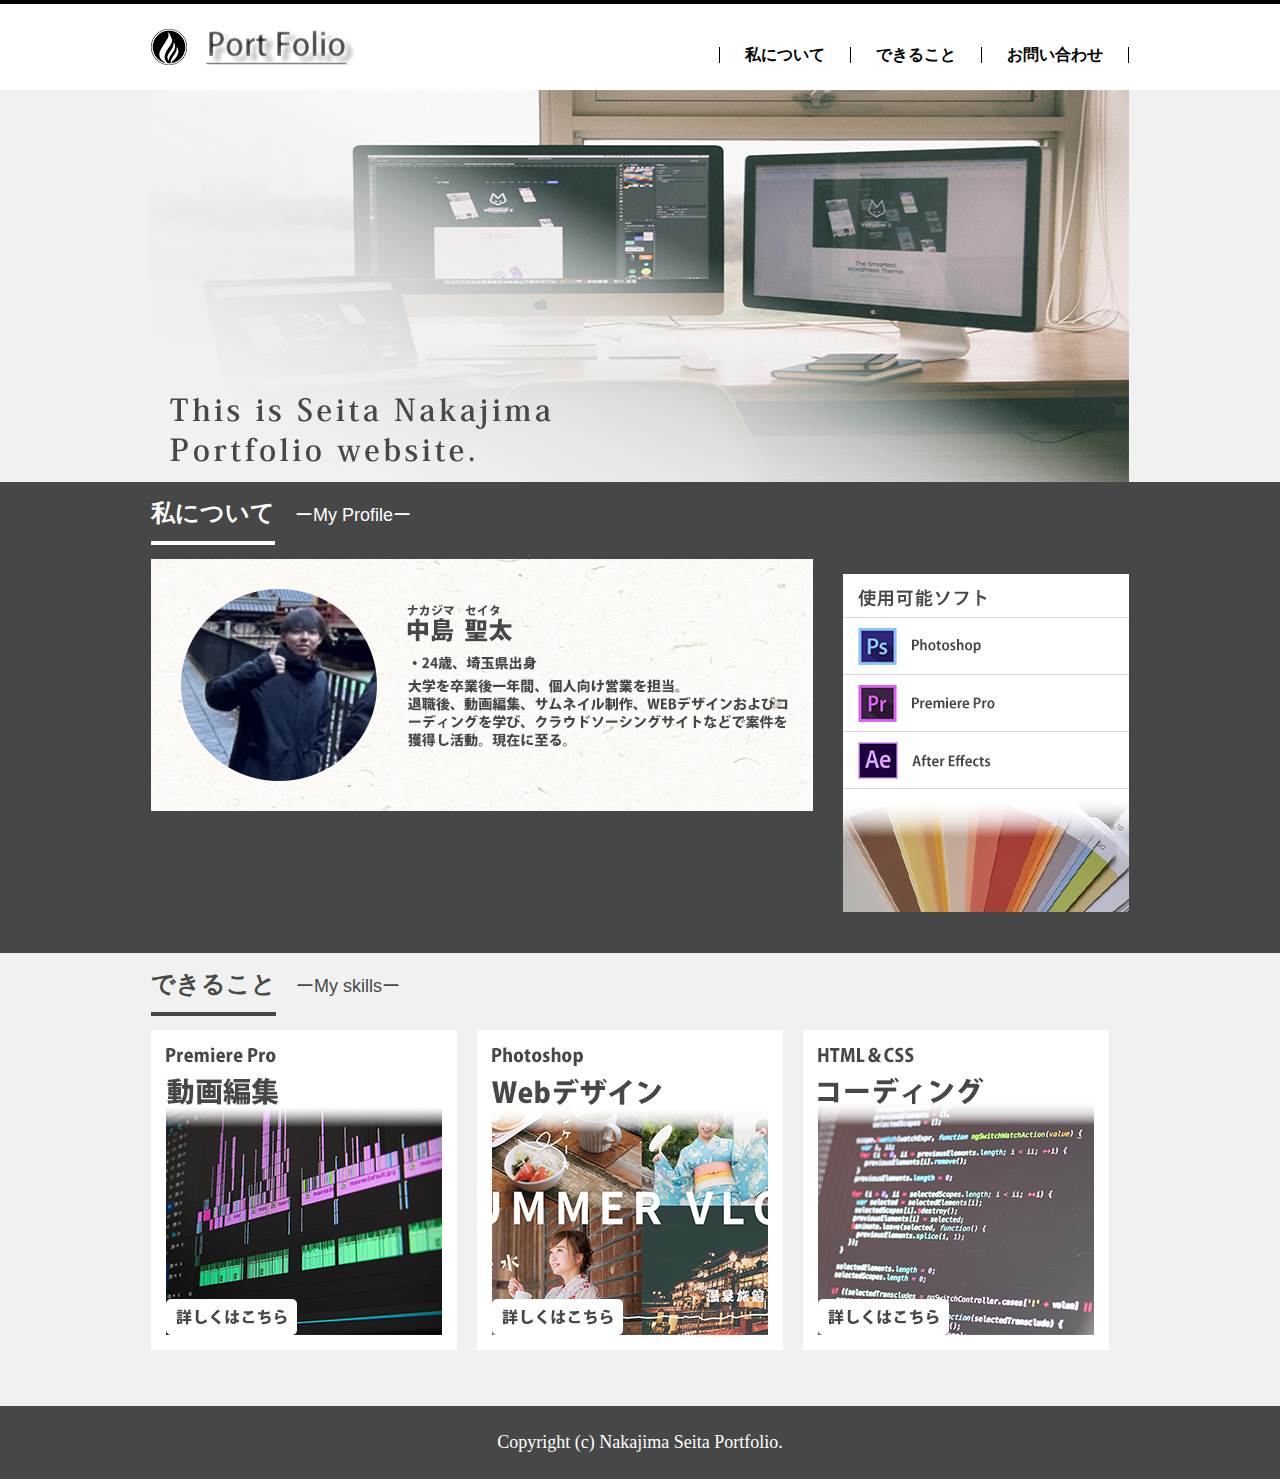
<file: index.html>
<!DOCTYPE html>
<html lang="ja">
<head>
    <meta charset="UTF-8">
    <meta name="viewport" content="width=device-width, initial-scale=1.0">
    <title>Document</title>
    <link rel="stylesheet" href="portfolio/css/style.css">
</head>
<body>
   <!--ヘッダーここから-->
	<header>
		<div id="header_inner">
			<h1><a href="#"><img src="portfolio/images/logo.png"></a></h1>
			<nav>
				<ul class="cf">
					<li><a href="#me_data">私について</a></li>
					<li><a href="#skill">できること</a></li>
					<li><a href="portfolio/05_contact.html">お問い合わせ</a></li>
				</ul>
			</nav>
		</div>
	</header>
	<!--ヘッダーここまで-->

    <!--メインイメージここから-->
	<div id="mainimage">
		<p id="image"><img src="portfolio/images/00_Main/hero-bg.png"></p>
	</div>
	<!--メインイメージここまで-->

    <!--プロフィールここから-->
	<div id="profile" class="clearfix">
		<div id="profile_wrapper" class="clearfix">
			<h2><a name="me_data"><span>私について</span></a>ーMy Profileー</h2>	
			<p><img src="portfolio/images/00_Main/Profile.png"></p>

			<div id="my_skills" class="clearfix"></div>
		</div>
	</div>
	<!--プロフィールここまで-->

    <!--スキルここから-->
	<div id="skill">
		<div id="skill_wrapper">
			<h2><a name="skill"><span>できること</span></a>ーMy skillsー</h2>
			<ul class="clearfix">
				<li><a href="portfolio/02_premiere.html"><img src="portfolio/images/00_Main/movieEdit.png"></a></li>
				<li><a href="portfolio/03_photoshop.html"><img src="portfolio/images/00_Main/imageEdit.png"></a></li>
				<li><a href="portfolio/04_coding.html"><img src="portfolio/images/00_Main/codingEdit.png"></a></li>
			</ul>
		</div>
	</div>
	<!--スキルここまで-->

	<!--フッターここから-->
	<footer>
		<div id="footer_inner">
			<p id="footer">Copyright (c) Nakajima Seita Portfolio.</p>
		</div>
	</footer>
	<!--フッターここまで-->

    

</body>
</html>
</file>
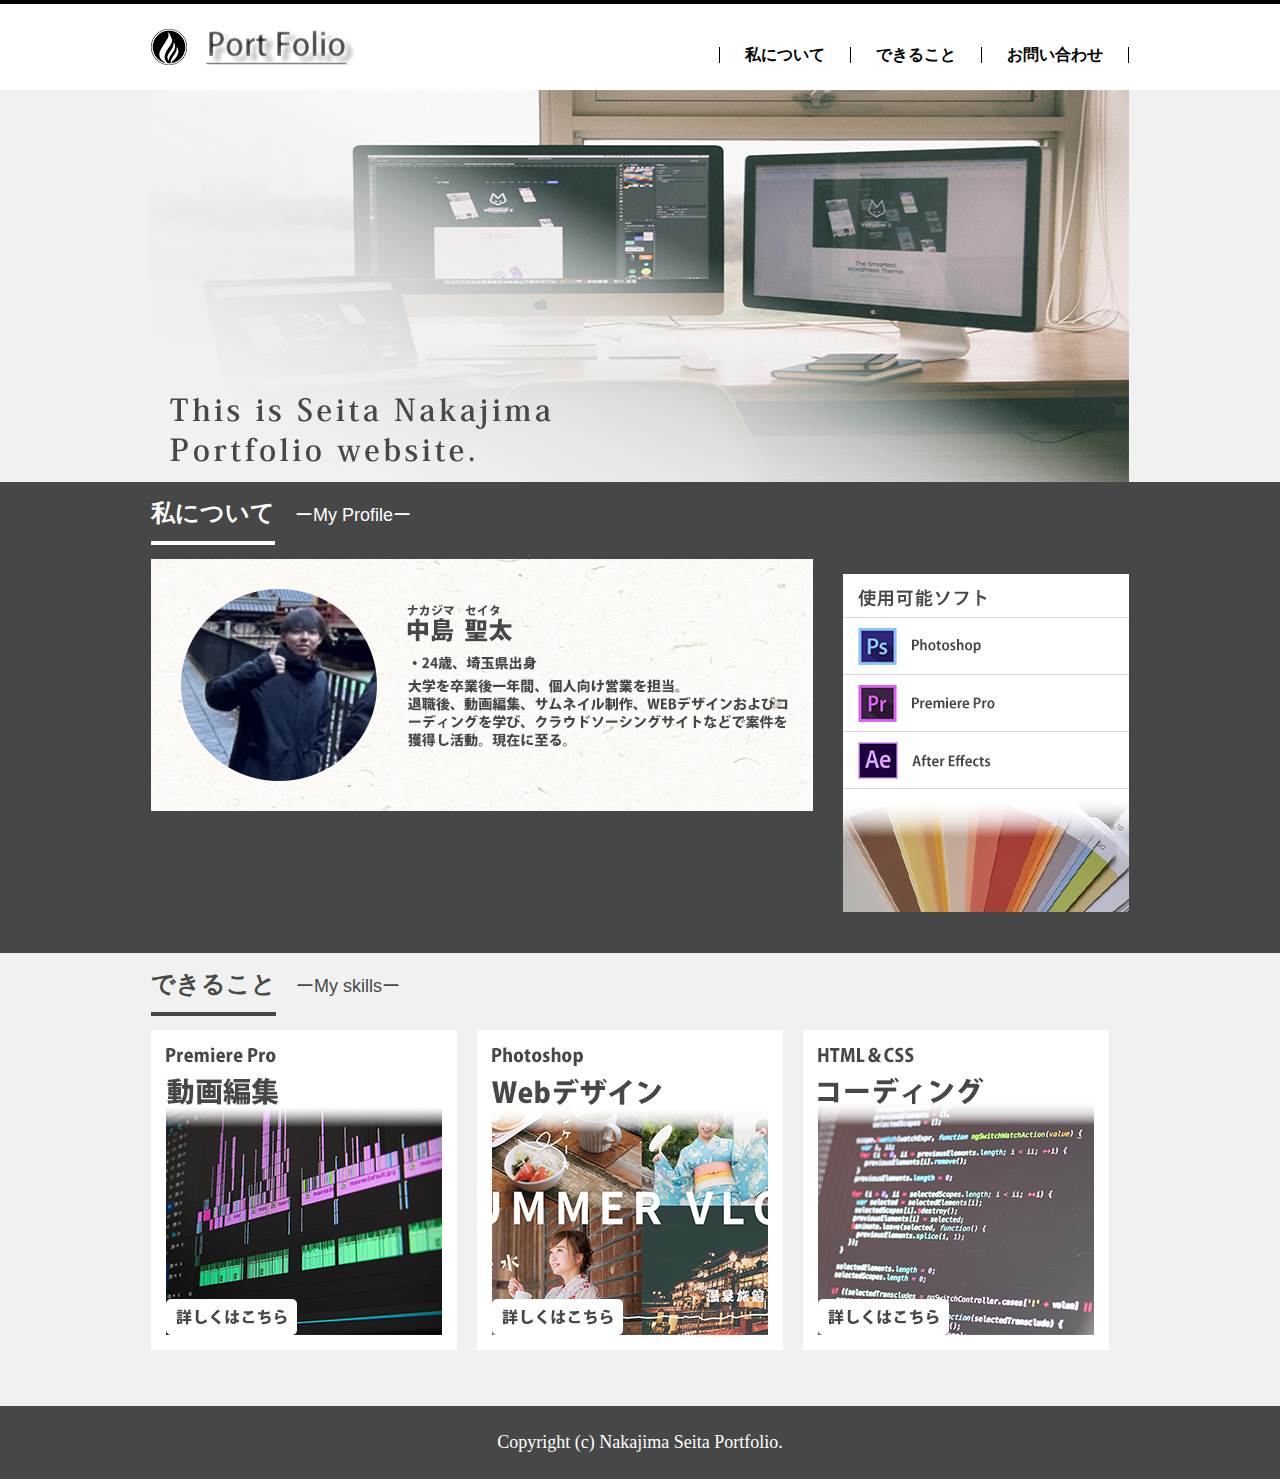
<file: portfolio/index.html>
<!DOCTYPE html>
<html lang="ja">
<head>
    <meta charset="UTF-8">
    <meta name="viewport" content="width=device-width, initial-scale=1.0">
    <title>Document</title>
    <link rel="stylesheet" href="css/style.css">
</head>
<body>
   <!--ヘッダーここから-->
	<header>
		<div id="header_inner">
			<h1><a href="#"><img src="images/logo.png"></a></h1>
			<nav>
				<ul class="cf">
					<li><a href="#me_data">私について</a></li>
					<li><a href="#skill">できること</a></li>
					<li><a href="05_contact.html">お問い合わせ</a></li>
				</ul>
			</nav>
		</div>
	</header>
	<!--ヘッダーここまで-->

    <!--メインイメージここから-->
	<div id="mainimage">
		<p id="image"><img src="images/00_Main/hero-bg.png"></p>
	</div>
	<!--メインイメージここまで-->

    <!--プロフィールここから-->
	<div id="profile" class="clearfix">
		<div id="profile_wrapper" class="clearfix">
			<h2><a name="me_data"><span>私について</span></a>ーMy Profileー</h2>	
			<p><img src="images/00_Main/Profile.png"></p>

			<div id="my_skills" class="clearfix"></div>
		</div>
	</div>
	<!--プロフィールここまで-->

    <!--スキルここから-->
	<div id="skill">
		<div id="skill_wrapper">
			<h2><a name="skill"><span>できること</span></a>ーMy skillsー</h2>
			<ul class="clearfix">
				<li><a href="02_premiere.html"><img src="images/00_Main/movieEdit.png"></a></li>
				<li><a href="03_photoshop.html"><img src="images/00_Main/imageEdit.png"></a></li>
				<li><a href="04_coding.html"><img src="images/00_Main/codingEdit.png"></a></li>
			</ul>
		</div>
	</div>
	<!--スキルここまで-->

	<!--フッターここから-->
	<footer>
		<div id="footer_inner">
			<p id="footer">Copyright (c) Nakajima Seita Portfolio.</p>
		</div>
	</footer>
	<!--フッターここまで-->

    

</body>
</html>
</file>
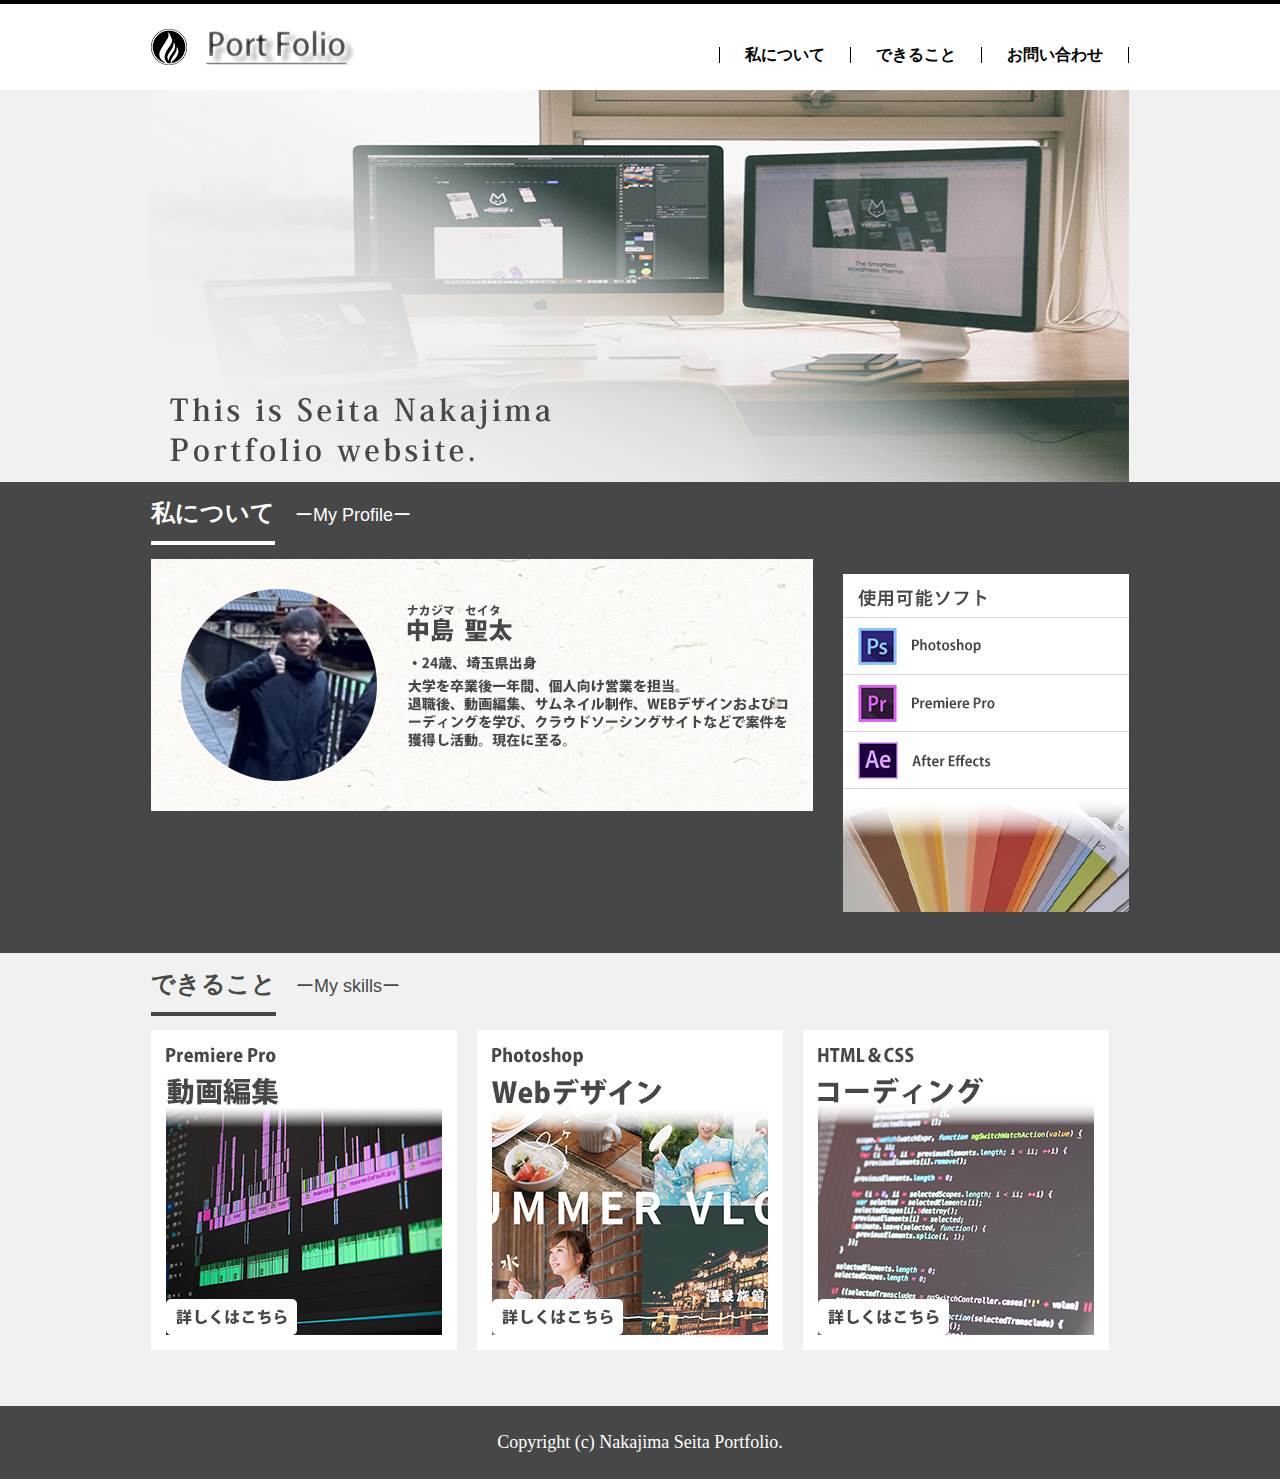
<file: portfolio/01_indexl.html>
<!DOCTYPE html>
<html lang="ja">
<head>
    <meta charset="UTF-8">
    <meta name="viewport" content="width=device-width, initial-scale=1.0">
    <title>Document</title>
    <link rel="stylesheet" href="css/style.css">
</head>
<body>
   <!--ヘッダーここから-->
	<header>
		<div id="header_inner">
			<h1><a href="#"><img src="images/logo.png"></a></h1>
			<nav>
				<ul class="cf">
					<li><a href="#me_data">私について</a></li>
					<li><a href="#skill">できること</a></li>
					<li><a href="05_contact.html">お問い合わせ</a></li>
				</ul>
			</nav>
		</div>
	</header>
	<!--ヘッダーここまで-->

    <!--メインイメージここから-->
	<div id="mainimage">
		<p id="image"><img src="images/00_Main/hero-bg.png"></p>
	</div>
	<!--メインイメージここまで-->

    <!--プロフィールここから-->
	<div id="profile" class="clearfix">
		<div id="profile_wrapper" class="clearfix">
			<h2><a name="me_data"><span>私について</span></a>ーMy Profileー</h2>	
			<p><img src="images/00_Main/Profile.png"></p>

			<div id="my_skills" class="clearfix"></div>
		</div>
	</div>
	<!--プロフィールここまで-->

    <!--スキルここから-->
	<div id="skill">
		<div id="skill_wrapper">
			<h2><a name="skill"><span>できること</span></a>ーMy skillsー</h2>
			<ul class="clearfix">
				<li><a href="02_premiere.html"><img src="images/00_Main/movieEdit.png"></a></li>
				<li><a href="03_photoshop.html"><img src="images/00_Main/imageEdit.png"></a></li>
				<li><a href="04_coding.html"><img src="images/00_Main/codingEdit.png"></a></li>
			</ul>
		</div>
	</div>
	<!--スキルここまで-->

	<!--フッターここから-->
	<footer>
		<div id="footer_inner">
			<p id="footer">Copyright (c) Nakajima Seita Portfolio.</p>
		</div>
	</footer>
	<!--フッターここまで-->

    

</body>
</html>
</file>
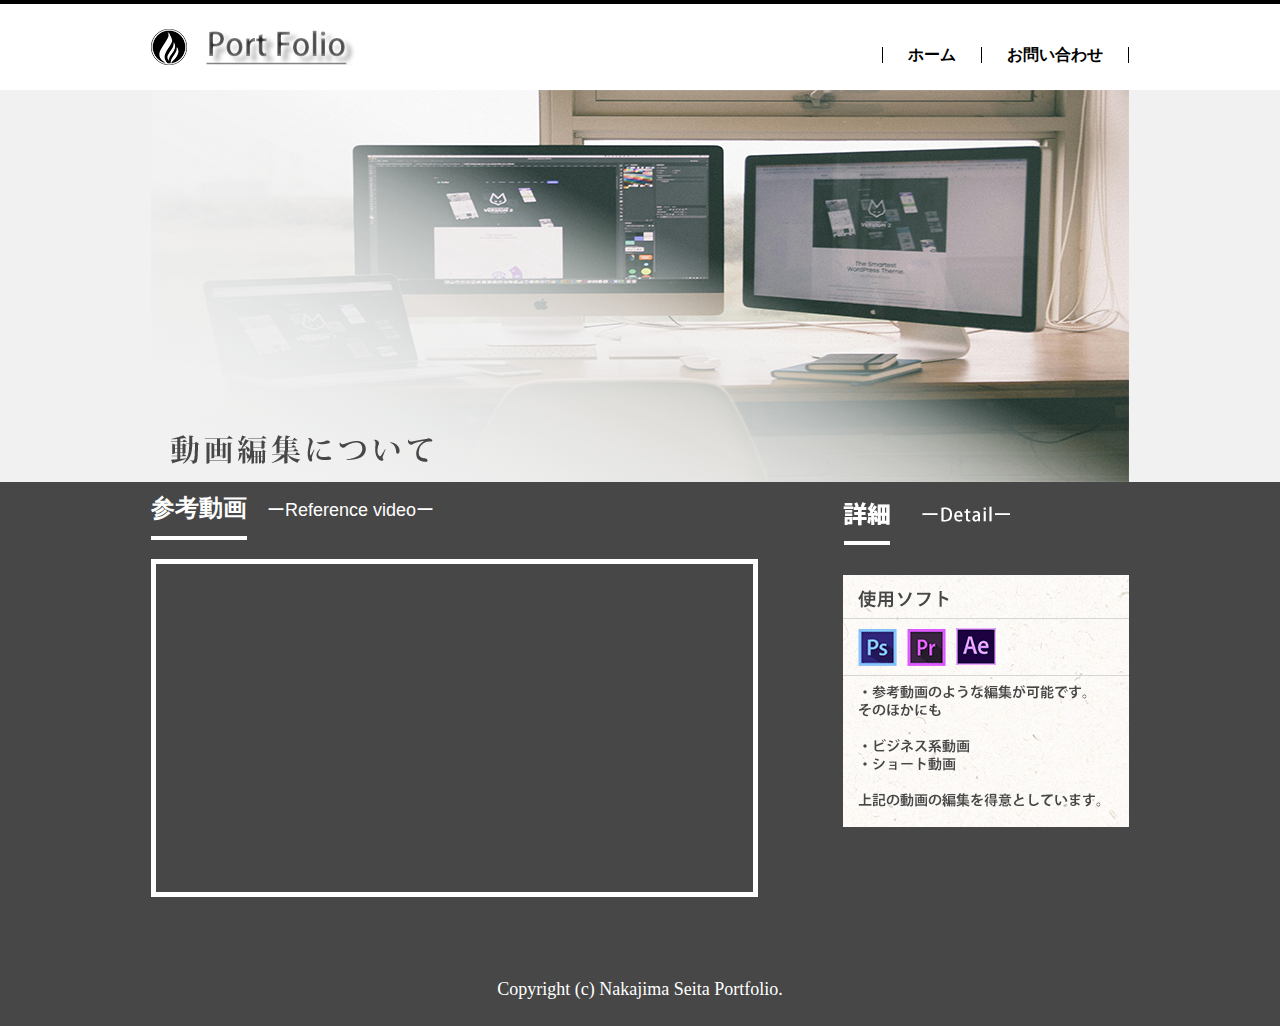
<file: portfolio/02_premiere.html>
<!DOCTYPE html>
<html lang="ja">

<head>
	<meta charset="UTF-8">
	<meta name="description" content="中島聖太のポートフォリオホームページです">
	<title>中島聖太のポートフォリオサイト</title>
	<link rel="stylesheet" href="css/premiere.css" type="text/css" media="screen">
</head>

<body>
	
	<!--ヘッダーここから-->
	<header>
		<div id="header_inner">
			<h1><a href="../index.html"><img src="images/logo.png"></a></h1>
			<nav>
				<ul class="cf">
					<li><a href="../index.html">ホーム</a></li>
					<li><a href="05_contact.html">お問い合わせ</a></li>
				</ul>
			</nav>
		</div>
	</header>
	<!--ヘッダーここまで-->

	<!--メインイメージここから-->
	<div id="mainimage">
		<p id="image"><img src="images/01_premiere/premiereMain.png"></p>
	</div>
	<!--メインイメージここまで-->

	<!--プロフィールここから-->
	<div id="profile" class="clearfix">
		<div id="profile_wrapper" class="clearfix">
			<h2><span>参考動画</span>ーReference videoー</h2>	
			<p><iframe width="597" height="328" src="https://www.youtube.com/embed/LgDhd-vcyUU?si=0_gltXFTi4ZthnMd" title="YouTube video player" frameborder="0" allow="accelerometer; autoplay; clipboard-write; encrypted-media; gyroscope; picture-in-picture; web-share" referrerpolicy="strict-origin-when-cross-origin" allowfullscreen></iframe></p>

			<div id="my_skills" class="clearfix"></div>
		</div>
	</div>
	<!--プロフィールここまで-->

	<!--スキルここから-->
	

	<!--フッターここから-->
	<footer>
		<div id="footer_inner">
			<p id="footer">Copyright (c) Nakajima Seita Portfolio.</p>
		</div>
	</footer>
	<!--フッターここまで-->

</body>

</html>
</file>
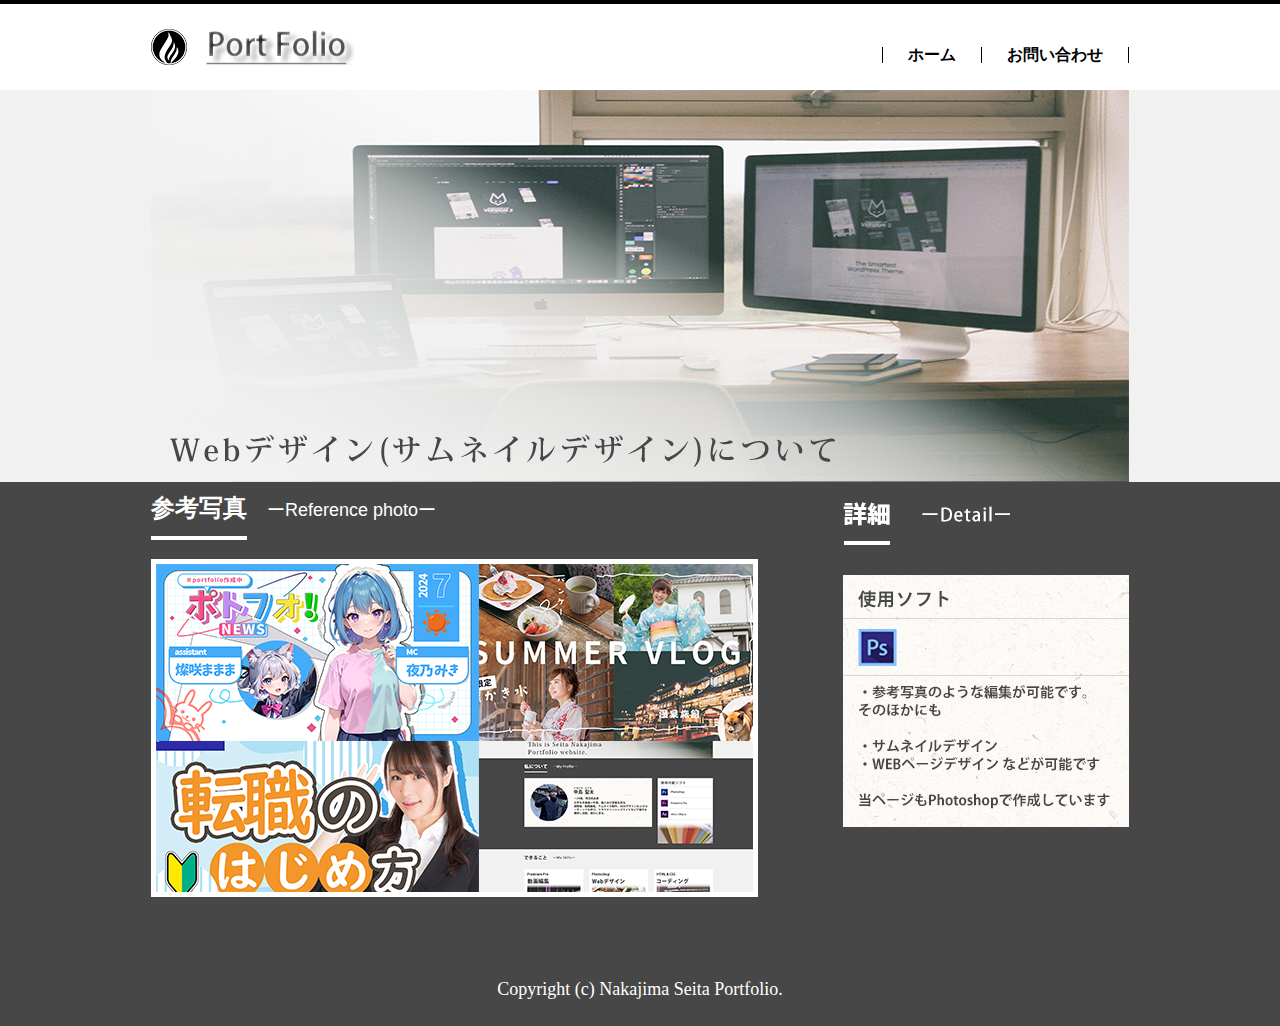
<file: portfolio/03_photoshop.html>
<!DOCTYPE html>
<html lang="ja">

<head>
	<meta charset="UTF-8">
	<meta name="description" content="中島聖太のポートフォリオホームページです">
	<title>中島聖太のポートフォリオサイト</title>
	<link rel="stylesheet" href="css/photoshop.css" type="text/css" media="screen">
</head>

<body>
	
	<!--ヘッダーここから-->
	<header>
		<div id="header_inner">
			<h1><a href="../index.html"><img src="images/logo.png"></a></h1>
			<nav>
				<ul class="cf">
					<li><a href="../index.html">ホーム</a></li>
					<li><a href="05_contact.html">お問い合わせ</a></li>
				</ul>
			</nav>
		</div>
	</header>
	<!--ヘッダーここまで-->

	<!--メインイメージここから-->
	<div id="mainimage">
		<p id="image"><img src="images/02_photoshop/photoshopMain.png"></p>
	</div>
	<!--メインイメージここまで-->

	<!--プロフィールここから-->
	<div id="profile" class="clearfix">
		<div id="profile_wrapper" class="clearfix">
			<h2><span>参考写真</span>ーReference photoー</h2>	
			<p></p>

			<div id="my_skills" class="clearfix"></div>
		</div>
	</div>
	<!--プロフィールここまで-->

	<!--スキルここから-->
	

	<!--フッターここから-->
	<footer>
		<div id="footer_inner">
			<p id="footer">Copyright (c) Nakajima Seita Portfolio.</p>
		</div>
	</footer>
	<!--フッターここまで-->

</body>

</html>
</file>
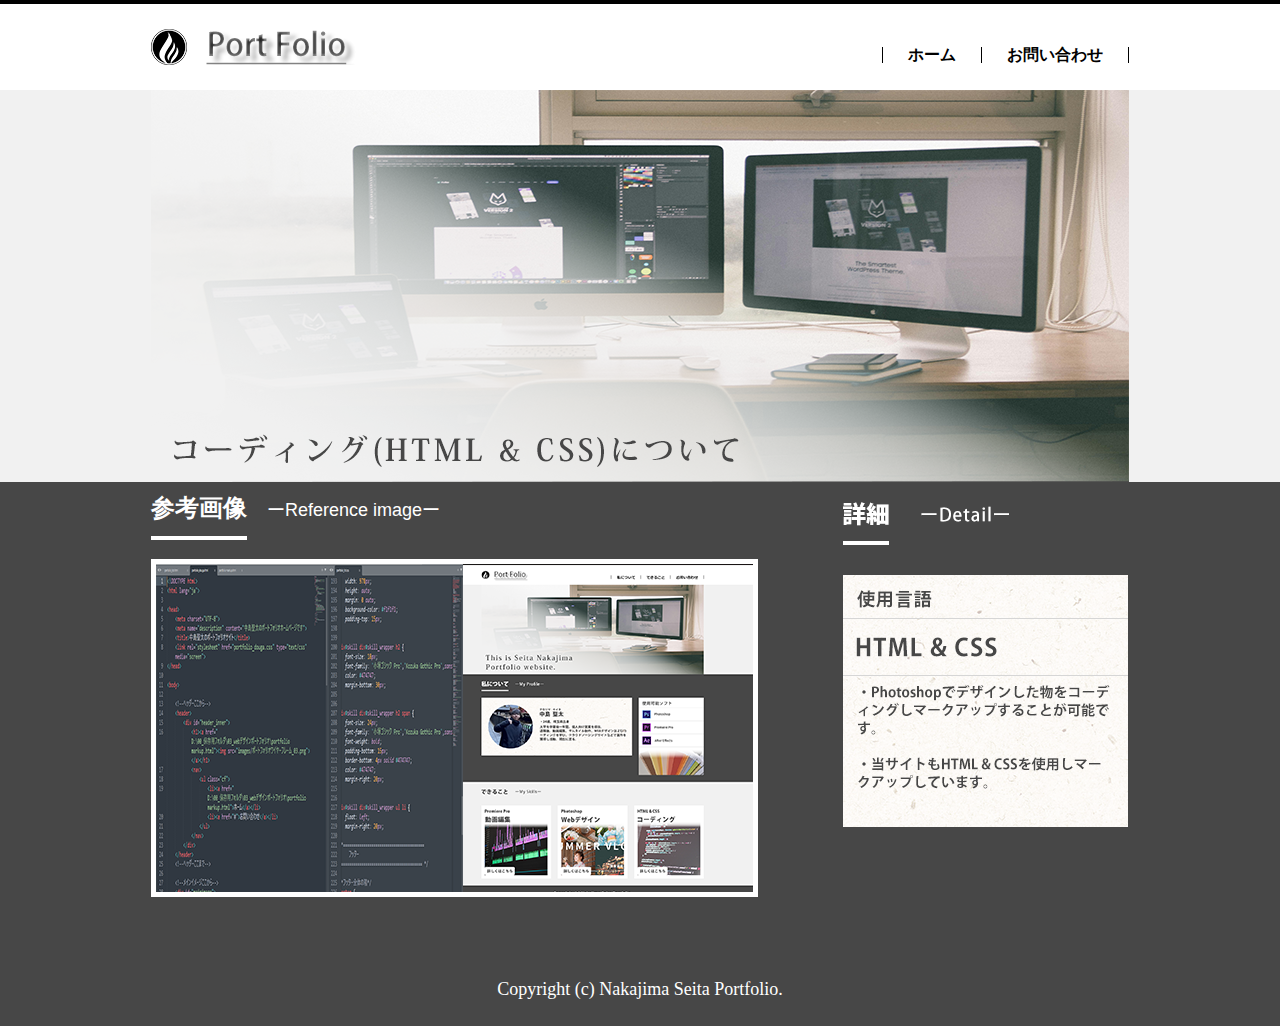
<file: portfolio/04_coding.html>
<!DOCTYPE html>
<html lang="ja">

<head>
	<meta charset="UTF-8">
	<meta name="description" content="中島聖太のポートフォリオホームページです">
	<title>中島聖太のポートフォリオサイト</title>
	<link rel="stylesheet" href="css/coding.css" type="text/css" media="screen">
</head>

<body>
	
	<!--ヘッダーここから-->
	<header>
		<div id="header_inner">
			<h1><a href="../index.html"><img src="images/logo.png"></a></h1>
			<nav>
				<ul class="cf">
					<li><a href="../index.html">ホーム</a></li>
					<li><a href="05_contact.html">お問い合わせ</a></li>
				</ul>
			</nav>
		</div>
	</header>
	<!--ヘッダーここまで-->

	<!--メインイメージここから-->
	<div id="mainimage">
		<p id="image"><img src="images/03_coding/codingMain.png"></p>
	</div>
	<!--メインイメージここまで-->

	<!--プロフィールここから-->
	<div id="profile" class="clearfix">
		<div id="profile_wrapper" class="clearfix">
			<h2><span>参考画像</span>ーReference imageー</h2>	
			<p></p>

			<div id="my_skills" class="clearfix"></div>
		</div>
	</div>
	<!--プロフィールここまで-->

	<!--スキルここから-->
	

	<!--フッターここから-->
	<footer>
		<div id="footer_inner">
			<p id="footer">Copyright (c) Nakajima Seita Portfolio.</p>
		</div>
	</footer>
	<!--フッターここまで-->

</body>

</html>
</file>
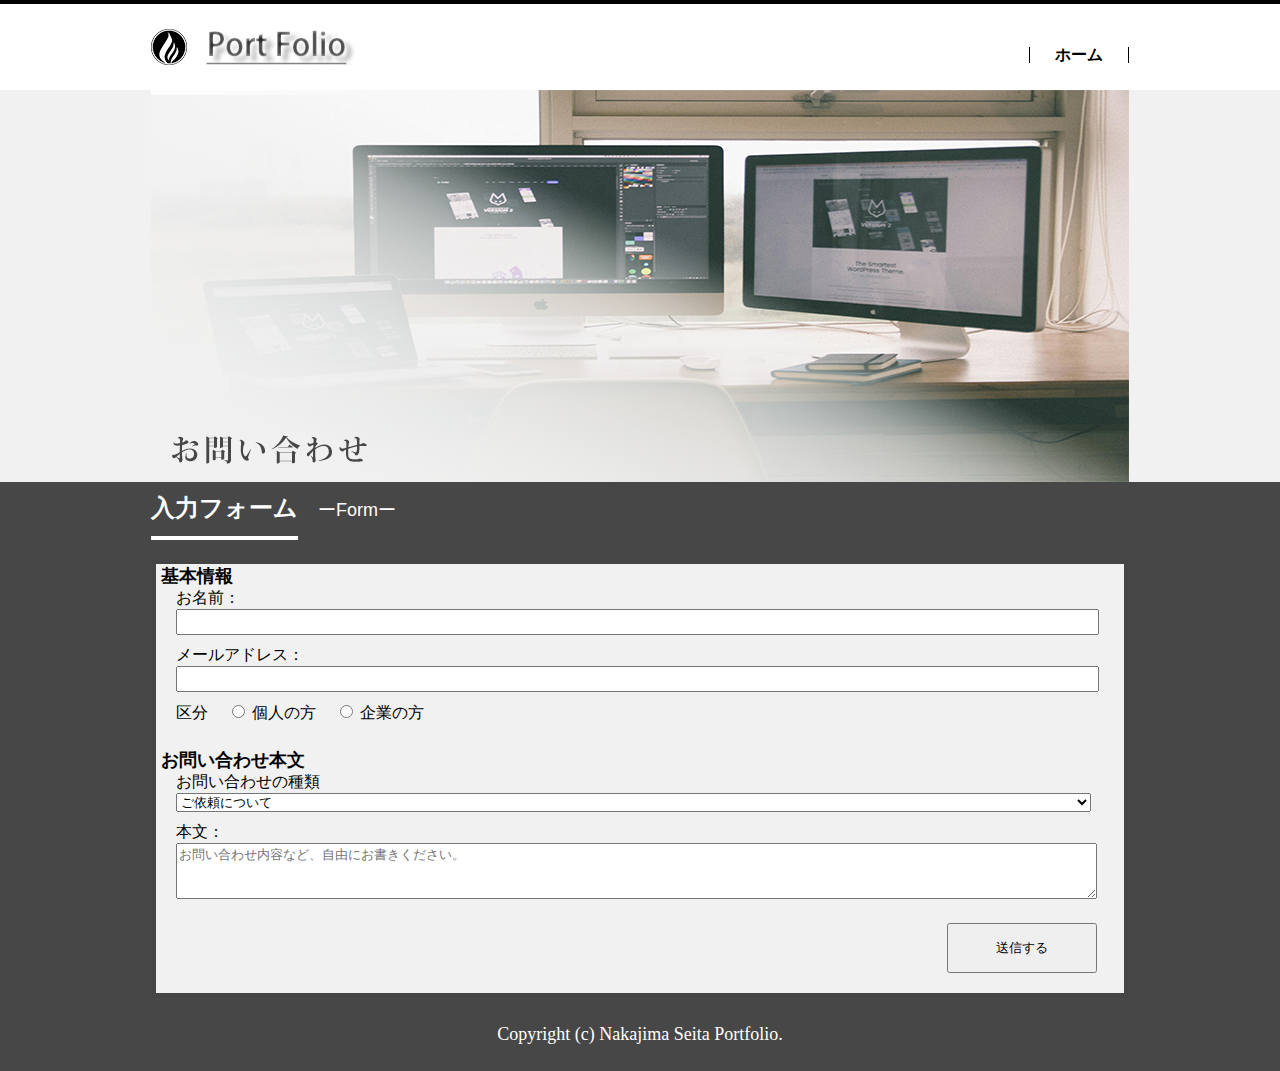
<file: portfolio/05_contact.html>
<!DOCTYPE html>
<html lang="ja">

<head>
	<meta charset="UTF-8">
	<meta name="description" content="中島聖太のポートフォリオホームページです">
	<title>中島聖太のポートフォリオサイト</title>
	<link rel="stylesheet" href="css/contact.css" type="text/css" media="screen">
</head>

<body>
	
	<!--ヘッダーここから-->
	<header>
		<div id="header_inner">
			<h1><a href="../index.html"><img src="images/logo.png"></a></h1>
			<nav>
				<ul class="cf">
					
					<li><a href="../index.html">ホーム</a></li>
				</ul>
			</nav>
		</div>
	</header>
	<!--ヘッダーここまで-->

	<!--メインイメージここから-->
	<div id="mainimage">
		<p id="image"><img src="images/04_contact/contactMain.png"></p>
	</div>
	<!--メインイメージここまで-->

	<!--プロフィールここから-->
	<div id="profile" class="clearfix">
		<div id="profile_wrapper" class="clearfix">
			<h2><span>入力フォーム</span>ーFormー</h2>	
			
			<form>
				<fieldset>
					<legend>基本情報</legend>
					<label class="jyouhou" for="name">お名前：</label><br>
					<input id="name" type="text" name="お名前"><br>

					<label class="jyouhou" for="adless">メールアドレス：</label><br>
					<input id="adless" type="text" name="お名前"><br>

					<label class="jyouhou">区分</label>
					<input id="personal" type="radio" name="区分" value="個人の方">
					<label for="personal">個人の方</label>
					<input id="corporation" type="radio" name="区分" value="企業の方">
					<label for="corporation">企業の方</label>

				</fieldset>

				<fieldset>
					<legend>お問い合わせ本文</legend>

					<label class="jyouhou" for="category">お問い合わせの種類</label><br>
					<select id="category" name="お問い合わせの種類">
						<option>ご依頼について</option>
						<option>納期について</option>
						<option>価格について</option>
						<option>支払い方法について</option>
						<option>その他</option>
					</select><br>


					<label class="jyouhou" for="para">本文：</label><br>
					<textarea id="para" name="本文" placeholder="お問い合わせ内容など、自由にお書きください。"></textarea><br>
				</fieldset>

				<input id="botan" type="submit" type="hidden" name="tomail" value="送信する" value="s.nakajima765@gmail.com">
			</form>
			

			<div id="my_skills" class="clearfix"></div>
		</div>
	</div>
	<!--プロフィールここまで-->

	<!--スキルここから-->
	

	<!--フッターここから-->
	<footer>
		<div id="footer_inner">
			<p id="footer">Copyright (c) Nakajima Seita Portfolio.</p>
		</div>
	</footer>
	<!--フッターここまで-->

</body>

</html>
</file>
<file: portfolio/css/style.css>
@charset "utf-8";

/* ========================================
    リセットcss
========================================= */
html, body, div, span, applet, object, iframe,
h1, h2, h3, h4, h5, h6, p, blockquote, pre,
a, abbr, acronym, address, big, cite, code,
del, dfn, em, img, ins, kbd, q, s, samp,
small, strike, strong, sub, sup, tt, var,
b, u, i, center,
dl, dt, dd, ol, ul, li,
fieldset, form, label, legend,
table, caption, tbody, tfoot, thead, tr, th, td,
article, aside, canvas, details, embed,
figure, figcaption, footer, header, hgroup,
menu, nav, output, ruby, section, summary,
time, mark, audio, video {
	margin: 0;
	padding: 0;
	border: 0;
	font-style:normal;
	font-weight: normal;
	font-size: 100%;
	vertical-align: baseline;
}
article, aside, details, figcaption, figure,
footer, header, hgroup, menu, nav, section {
	display: block;
}
html{overflow-y: scroll;}
blockquote, q {quotes: none;}
blockquote:before, blockquote:after,q:before, q:after {content: ''; content: none;}
input, textarea,{margin: 0; padding: 0;}
ol, ul{list-style:none;}
table{border-collapse: collapse; border-spacing:0;}
caption, th{text-align: left;}
a:focus {outline:none;}



/* ========================================
   　クリアふぃくすど
========================================= */
.clearfix{
	clear: both;
}

/* ========================================
   　ヘッダー
========================================= */

/*ヘッダー全体の箱*/
header {
	width: 100%;
	height: 86px;
	background-color: #fff;
	border-top: 4px solid #000;
}

div#header_inner{
	width: 978px;
	height: 36px;
	margin: 0 auto;
	margin-top: 25px;
}

header h1 {
	float: left;
}

div#header_inner nav{
	float: right;
	margin-top: 18px;
}

div#header_inner nav ul li {
	float: left;
	padding-left: 25px;
	padding-right: 25px;	
	border-left: 1px solid #000;
	line-height: 16px;
}

div#header_inner nav ul li:last-child{
	border-right: 1px solid #000;
}

div#header_inner nav ul li a {
	font-family: 'メイリオ', 'Meiryo', sans-serif;
	text-decoration: none;
	font-size: 16px;
	font-weight: bold;
	color: #000;
}

div#header_inner nav ul li a:hover {
	color: rgba(0,0,0,0.3);
}

div#header_inner nav ul li a:active{
	color: red;
}

/* ========================================
   　メイン画像
========================================= */

/*二段目全体の箱*/
div#mainimage {	
	width: 100%;
	height: 392px;
	background-color: #f1f1f1;
}

div#mainimage p#image{
	width: 978px;
	height: 392px;
	margin: 0 auto;
}

/* ========================================
   　私について(コンテンツ１)
========================================= */

/*三段目全体の箱*/
div#profile {
	width: 100%;
	height: 471px;
	background-color: #474747;
}

div#profile_wrapper {
	width: 978px;
	height: auto;
	background-color: #474747;
	margin: 0 auto;
	padding-top: 15px;
	position: relative;
}

div#profile_wrapper h2 {
	font-family: '小塚ゴシック Pro','Kozuka Gothic Pro',sans-serif;
	font-size: 18px;
	margin-bottom: 30px;
	color: #fff;
}

div#profile_wrapper h2 span {
	font-family: '小塚ゴシック Pro','Kozuka Gothic Pro',sans-serif;
	border-bottom: 4px solid #fff;
	padding-bottom: 15px;
	font-size: 24px;
	font-weight: bold;
	margin-right: 20px;
	color: #fff;
}

div#profile_wrapper div#my_skills {
	width: 286px;
	height: 338px;
	position: absolute;
	top: 92px;
	right: 0;
	background: url(../images/00_Main/MainRight.png);
}

/* ========================================
   　できること(コンテンツ２)
========================================= */

/*四段目全体の箱*/
div#skill {
	width: 100%;
	height: 453px;
	background-color: #f1f1f1;
}

div#skill_wrapper {
	width: 978px;
	height: auto;
	margin: 0 auto;
	background-color: #f1f1f1;
	padding-top: 15px;
}

div#skill div#skill_wrapper h2 {
	font-size: 18px;
	font-family: '小塚ゴシック Pro','Kozuka Gothic Pro',sans-serif;
	color: #474747;
	margin-bottom: 30px;
}

div#skill div#skill_wrapper h2 span {
	font-size: 24px;
	font-family: '小塚ゴシック Pro','Kozuka Gothic Pro',sans-serif;
	font-weight: bold;
	padding-bottom: 15px;
	border-bottom: 4px solid #474747;
	color: #474747;
	margin-right: 20px;
}

div#skill div#skill_wrapper ul li {
	float: left;
	margin-right: 20px;
}

div#skill div#skill_wrapper ul li a:hover{
	opacity: 0.3;
}

div#skill div#skill_wrapper ul li:active{
	filter: hue-rotate(90deg);
}
/*========================================
   　フッター
========================================= */

/*フッター全体の箱*/
footer {
	width: 100%;
	height: 73px;
	background-color: #474747;
	}

div#footer_inner {
	width: 978px;
	height: auto;
	margin: 0 auto;
	background-color: #474747;
}

p#footer {
	color: #fff;
	font-size: 18px;
	line-height: 73px;
	text-align: center;
}
</file>
<file: portfolio/css/premiere.css>
@charset "utf-8";

/* ========================================
    リセットcss
========================================= */
html, body, div, span, applet, object, iframe,
h1, h2, h3, h4, h5, h6, p, blockquote, pre,
a, abbr, acronym, address, big, cite, code,
del, dfn, em, img, ins, kbd, q, s, samp,
small, strike, strong, sub, sup, tt, var,
b, u, i, center,
dl, dt, dd, ol, ul, li,
fieldset, form, label, legend,
table, caption, tbody, tfoot, thead, tr, th, td,
article, aside, canvas, details, embed,
figure, figcaption, footer, header, hgroup,
menu, nav, output, ruby, section, summary,
time, mark, audio, video {
	margin: 0;
	padding: 0;
	border: 0;
	font-style:normal;
	font-weight: normal;
	font-size: 100%;
	vertical-align: baseline;
}
article, aside, details, figcaption, figure,
footer, header, hgroup, menu, nav, section {
	display: block;
}
html{overflow-y: scroll;}
blockquote, q {quotes: none;}
blockquote:before, blockquote:after,q:before, q:after {content: ''; content: none;}
input, textarea,{margin: 0; padding: 0;}
ol, ul{list-style:none;}
table{border-collapse: collapse; border-spacing:0;}
caption, th{text-align: left;}
a:focus {outline:none;}



/* ========================================
   　クリアふぃくすど
========================================= */
.clearfix{
	clear: both;
}

/* ========================================
   　ヘッダー
========================================= */

/*ヘッダー全体の箱*/
header {
	width: 100%;
	height: 86px;
	background-color: #fff;
	border-top: 4px solid #000;
}

div#header_inner{
	width: 978px;
	height: 36px;
	margin: 0 auto;
	margin-top: 25px;
}

header h1 {
	float: left;
}

div#header_inner nav{
	float: right;
	margin-top: 18px;
}

div#header_inner nav ul li {
	float: left;
	padding-left: 25px;
	padding-right: 25px;	
	border-left: 1px solid #000;
	line-height: 16px;
}

div#header_inner nav ul li:last-child{
	border-right: 1px solid #000;
}

div#header_inner nav ul li a {
	font-family: 'メイリオ', 'Meiryo', sans-serif;
	text-decoration: none;
	font-size: 16px;
	font-weight: bold;
	color: #000;
}

div#header_inner nav ul li a:hover {
	color: rgba(0,0,0,0.3);
}

div#header_inner nav ul li a:active{
	color: red;
}

/* ========================================
   　メイン画像
========================================= */

/*二段目全体の箱*/
div#mainimage {	
	width: 100%;
	height: 392px;
	background-color: #f1f1f1;
}

div#mainimage p#image{
	width: 978px;
	height: 392px;
	margin: 0 auto;
}

/* ========================================
   　私について(コンテンツ１)
========================================= */

/*三段目全体の箱*/
div#profile {
	width: 100%;
	height: 471px;
	background-color: #474747;
}

div#profile_wrapper {
	width: 978px;
	height: auto;
	background-color: #474747;
	margin: 0 auto;
	padding-top: 10px;
	position: relative;
}

div#profile_wrapper h2 {
	font-family: '小塚ゴシック Pro','Kozuka Gothic Pro',sans-serif;
	font-size: 18px;
	margin-bottom: 35px;
	color: #fff;
}

div#profile_wrapper h2 span {
	font-family: '小塚ゴシック Pro','Kozuka Gothic Pro',sans-serif;
	border-bottom: 4px solid #fff;
	padding-bottom: 15px;
	font-size: 24px;
	font-weight: bold;
	margin-right: 20px;
	color: #fff;
}

div#profile_wrapper div#my_skills {
	width: 286px;
	height: 338px;
	background-color: red;
	position: absolute;
	top: 20px;
	right: 0;
	background: url(../images/01_premiere/premiereDetail.png) no-repeat;
}

div#profile_wrapper p iframe {
	border: 5px solid #fff;
}

/* ========================================
   　できること(コンテンツ２)
========================================= */

/*四段目全体の箱*/
div#skill {
	width: 100%;
	height: 453px;
	background-color: #f1f1f1;
}

div#skill_wrapper {
	width: 978px;
	height: auto;
	margin: 0 auto;
	background-color: #f1f1f1;
	padding-top: 15px;
}

div#skill div#skill_wrapper h2 {
	font-size: 18px;
	font-family: '小塚ゴシック Pro','Kozuka Gothic Pro',sans-serif;
	color: #474747;
	margin-bottom: 30px;
}

div#skill div#skill_wrapper h2 span {
	font-size: 24px;
	font-family: '小塚ゴシック Pro','Kozuka Gothic Pro',sans-serif;
	font-weight: bold;
	padding-bottom: 15px;
	border-bottom: 4px solid #474747;
	color: #474747;
	margin-right: 20px;
}

div#skill div#skill_wrapper ul li {
	float: left;
	margin-right: 20px;
}
/*========================================
   　フッター
========================================= */

/*フッター全体の箱*/
footer {
	width: 100%;
	height: 73px;
	background-color: #474747;
	}

div#footer_inner {
	width: 978px;
	height: auto;
	margin: 0 auto;
	background-color: #474747;
}

p#footer {
	color: #fff;
	font-size: 18px;
	line-height: 73px;
	text-align: center;
}
</file>
<file: portfolio/css/photoshop.css>
@charset "utf-8";

/* ========================================
    リセットcss
========================================= */
html, body, div, span, applet, object, iframe,
h1, h2, h3, h4, h5, h6, p, blockquote, pre,
a, abbr, acronym, address, big, cite, code,
del, dfn, em, img, ins, kbd, q, s, samp,
small, strike, strong, sub, sup, tt, var,
b, u, i, center,
dl, dt, dd, ol, ul, li,
fieldset, form, label, legend,
table, caption, tbody, tfoot, thead, tr, th, td,
article, aside, canvas, details, embed,
figure, figcaption, footer, header, hgroup,
menu, nav, output, ruby, section, summary,
time, mark, audio, video {
	margin: 0;
	padding: 0;
	border: 0;
	font-style:normal;
	font-weight: normal;
	font-size: 100%;
	vertical-align: baseline;
}
article, aside, details, figcaption, figure,
footer, header, hgroup, menu, nav, section {
	display: block;
}
html{overflow-y: scroll;}
blockquote, q {quotes: none;}
blockquote:before, blockquote:after,q:before, q:after {content: ''; content: none;}
input, textarea,{margin: 0; padding: 0;}
ol, ul{list-style:none;}
table{border-collapse: collapse; border-spacing:0;}
caption, th{text-align: left;}
a:focus {outline:none;}



/* ========================================
   　クリアふぃくすど
========================================= */
.clearfix{
	clear: both;
}

/* ========================================
   　ヘッダー
========================================= */

/*ヘッダー全体の箱*/
header {
	width: 100%;
	height: 86px;
	background-color: #fff;
	border-top: 4px solid #000;
}

div#header_inner{
	width: 978px;
	height: 36px;
	margin: 0 auto;
	margin-top: 25px;
}

header h1 {
	float: left;
}

div#header_inner nav{
	float: right;
	margin-top: 18px;
}

div#header_inner nav ul li {
	float: left;
	padding-left: 25px;
	padding-right: 25px;	
	border-left: 1px solid #000;
	line-height: 16px;
}

div#header_inner nav ul li:last-child{
	border-right: 1px solid #000;
}

div#header_inner nav ul li a {
	font-family: 'メイリオ', 'Meiryo', sans-serif;
	text-decoration: none;
	font-size: 16px;
	font-weight: bold;
	color: #000;
}

div#header_inner nav ul li a:hover {
	color: rgba(0,0,0,0.3);
}

div#header_inner nav ul li a:active{
	color: red;
}

/* ========================================
   　メイン画像
========================================= */

/*二段目全体の箱*/
div#mainimage {	
	width: 100%;
	height: 392px;
	background-color: #f1f1f1;
}

div#mainimage p#image{
	width: 978px;
	height: 392px;
	margin: 0 auto;
}

/* ========================================
   　私について(コンテンツ１)
========================================= */

/*三段目全体の箱*/
div#profile {
	width: 100%;
	height: 471px;
	background-color: #474747;
}

div#profile_wrapper {
	width: 978px;
	height: auto;
	background-color: #474747;
	margin: 0 auto;
	padding-top: 10px;
	position: relative;
}

div#profile_wrapper h2 {
	font-family: '小塚ゴシック Pro','Kozuka Gothic Pro',sans-serif;
	font-size: 18px;
	margin-bottom: 35px;
	color: #fff;
}

div#profile_wrapper h2 span {
	font-family: '小塚ゴシック Pro','Kozuka Gothic Pro',sans-serif;
	border-bottom: 4px solid #fff;
	padding-bottom: 15px;
	font-size: 24px;
	font-weight: bold;
	margin-right: 20px;
	color: #fff;
}

div#profile_wrapper p {
	width: 597px;
	height: 328px;
	border: 5px solid #fff;
	background-color: darkred;
	background: url(../images/02_photoshop/photoshopRight.png);
}

div#profile_wrapper div#my_skills {
	width: 286px;
	height: 338px;
	background-color: red;
	position: absolute;
	top: 20px;
	right: 0;
	background: url(../images/02_photoshop/photoshopDetail.png) no-repeat;
}

div#profile_wrapper p iframe {
	border: 5px solid #fff;
}

/* ========================================
   　できること(コンテンツ２)
========================================= */

/*四段目全体の箱*/
div#skill {
	width: 100%;
	height: 453px;
	background-color: #f1f1f1;
}

div#skill_wrapper {
	width: 978px;
	height: auto;
	margin: 0 auto;
	background-color: #f1f1f1;
	padding-top: 15px;
}

div#skill div#skill_wrapper h2 {
	font-size: 18px;
	font-family: '小塚ゴシック Pro','Kozuka Gothic Pro',sans-serif;
	color: #474747;
	margin-bottom: 30px;
}

div#skill div#skill_wrapper h2 span {
	font-size: 24px;
	font-family: '小塚ゴシック Pro','Kozuka Gothic Pro',sans-serif;
	font-weight: bold;
	padding-bottom: 15px;
	border-bottom: 4px solid #474747;
	color: #474747;
	margin-right: 20px;
}

div#skill div#skill_wrapper ul li {
	float: left;
	margin-right: 20px;
}
/*========================================
   　フッター
========================================= */

/*フッター全体の箱*/
footer {
	width: 100%;
	height: 73px;
	background-color: #474747;
	}

div#footer_inner {
	width: 978px;
	height: auto;
	margin: 0 auto;
	background-color: #474747;
}

p#footer {
	color: #fff;
	font-size: 18px;
	line-height: 73px;
	text-align: center;
}
</file>
<file: portfolio/css/coding.css>
@charset "utf-8";

/* ========================================
    リセットcss
========================================= */
html, body, div, span, applet, object, iframe,
h1, h2, h3, h4, h5, h6, p, blockquote, pre,
a, abbr, acronym, address, big, cite, code,
del, dfn, em, img, ins, kbd, q, s, samp,
small, strike, strong, sub, sup, tt, var,
b, u, i, center,
dl, dt, dd, ol, ul, li,
fieldset, form, label, legend,
table, caption, tbody, tfoot, thead, tr, th, td,
article, aside, canvas, details, embed,
figure, figcaption, footer, header, hgroup,
menu, nav, output, ruby, section, summary,
time, mark, audio, video {
	margin: 0;
	padding: 0;
	border: 0;
	font-style:normal;
	font-weight: normal;
	font-size: 100%;
	vertical-align: baseline;
}
article, aside, details, figcaption, figure,
footer, header, hgroup, menu, nav, section {
	display: block;
}
html{overflow-y: scroll;}
blockquote, q {quotes: none;}
blockquote:before, blockquote:after,q:before, q:after {content: ''; content: none;}
input, textarea,{margin: 0; padding: 0;}
ol, ul{list-style:none;}
table{border-collapse: collapse; border-spacing:0;}
caption, th{text-align: left;}
a:focus {outline:none;}



/* ========================================
   　クリアふぃくすど
========================================= */
.clearfix{
	clear: both;
}

/* ========================================
   　ヘッダー
========================================= */

/*ヘッダー全体の箱*/
header {
	width: 100%;
	height: 86px;
	background-color: #fff;
	border-top: 4px solid #000;
}

div#header_inner{
	width: 978px;
	height: 36px;
	margin: 0 auto;
	margin-top: 25px;
}

header h1 {
	float: left;
}

div#header_inner nav{
	float: right;
	margin-top: 18px;
}

div#header_inner nav ul li {
	float: left;
	padding-left: 25px;
	padding-right: 25px;	
	border-left: 1px solid #000;
	line-height: 16px;
}

div#header_inner nav ul li:last-child{
	border-right: 1px solid #000;
}

div#header_inner nav ul li a {
	font-family: 'メイリオ', 'Meiryo', sans-serif;
	text-decoration: none;
	font-size: 16px;
	font-weight: bold;
	color: #000;
}

div#header_inner nav ul li a:hover {
	color: rgba(0,0,0,0.3);
}

div#header_inner nav ul li a:active{
	color: red;
}

/* ========================================
   　メイン画像
========================================= */

/*二段目全体の箱*/
div#mainimage {	
	width: 100%;
	height: 392px;
	background-color: #f1f1f1;
}

div#mainimage p#image{
	width: 978px;
	height: 392px;
	margin: 0 auto;
}

/* ========================================
   　私について(コンテンツ１)
========================================= */

/*三段目全体の箱*/
div#profile {
	width: 100%;
	height: 471px;
	background-color: #474747;
}

div#profile_wrapper {
	width: 978px;
	height: auto;
	background-color: #474747;
	margin: 0 auto;
	padding-top: 10px;
	position: relative;
}

div#profile_wrapper h2 {
	font-family: '小塚ゴシック Pro','Kozuka Gothic Pro',sans-serif;
	font-size: 18px;
	margin-bottom: 35px;
	color: #fff;
}

div#profile_wrapper h2 span {
	font-family: '小塚ゴシック Pro','Kozuka Gothic Pro',sans-serif;
	border-bottom: 4px solid #fff;
	padding-bottom: 15px;
	font-size: 24px;
	font-weight: bold;
	margin-right: 20px;
	color: #fff;
}

div#profile_wrapper p {
	width: 597px;
	height: 328px;
	border: 5px solid #fff;
	background-color: darkred;
	background: url(../images/03_coding/codingLeft.png);
}

div#profile_wrapper div#my_skills {
	width: 286px;
	height: 338px;
	background-color: red;
	position: absolute;
	top: 20px;
	right: 0;
	background: url(../images/03_coding/codingRight.png) no-repeat;
}

div#profile_wrapper p iframe {
	border: 5px solid #fff;
}

/* ========================================
   　できること(コンテンツ２)
========================================= */

/*四段目全体の箱*/
div#skill {
	width: 100%;
	height: 453px;
	background-color: #f1f1f1;
}

div#skill_wrapper {
	width: 978px;
	height: auto;
	margin: 0 auto;
	background-color: #f1f1f1;
	padding-top: 15px;
}

div#skill div#skill_wrapper h2 {
	font-size: 18px;
	font-family: '小塚ゴシック Pro','Kozuka Gothic Pro',sans-serif;
	color: #474747;
	margin-bottom: 30px;
}

div#skill div#skill_wrapper h2 span {
	font-size: 24px;
	font-family: '小塚ゴシック Pro','Kozuka Gothic Pro',sans-serif;
	font-weight: bold;
	padding-bottom: 15px;
	border-bottom: 4px solid #474747;
	color: #474747;
	margin-right: 20px;
}

div#skill div#skill_wrapper ul li {
	float: left;
	margin-right: 20px;
}
/*========================================
   　フッター
========================================= */

/*フッター全体の箱*/
footer {
	width: 100%;
	height: 73px;
	background-color: #474747;
	}

div#footer_inner {
	width: 978px;
	height: auto;
	margin: 0 auto;
	background-color: #474747;
}

p#footer {
	color: #fff;
	font-size: 18px;
	line-height: 73px;
	text-align: center;
}
</file>
<file: portfolio/css/contact.css>
@charset "utf-8";

/* ========================================
    リセットcss
========================================= */
html, body, div, span, applet, object, iframe,
h1, h2, h3, h4, h5, h6, p, blockquote, pre,
a, abbr, acronym, address, big, cite, code,
del, dfn, em, img, ins, kbd, q, s, samp,
small, strike, strong, sub, sup, tt, var,
b, u, i, center,
dl, dt, dd, ol, ul, li,
fieldset, form, label, legend,
table, caption, tbody, tfoot, thead, tr, th, td,
article, aside, canvas, details, embed,
figure, figcaption, footer, header, hgroup,
menu, nav, output, ruby, section, summary,
time, mark, audio, video {
	margin: 0;
	padding: 0;
	border: 0;
	font-style:normal;
	font-weight: normal;
	font-size: 100%;
	vertical-align: baseline;
}
article, aside, details, figcaption, figure,
footer, header, hgroup, menu, nav, section {
	display: block;
}
html{overflow-y: scroll;}
blockquote, q {quotes: none;}
blockquote:before, blockquote:after,q:before, q:after {content: ''; content: none;}
input, textarea,{margin: 0; padding: 0;}
ol, ul{list-style:none;}
table{border-collapse: collapse; border-spacing:0;}
caption, th{text-align: left;}
a:focus {outline:none;}



/* ========================================
   　クリアふぃくすど
========================================= */
.clearfix{
	clear: both;
}

/* ========================================
   　ヘッダー
========================================= */

/*ヘッダー全体の箱*/
header {
	width: 100%;
	height: 86px;
	background-color: #fff;
	border-top: 4px solid #000;
}

div#header_inner{
	width: 978px;
	height: 36px;
	margin: 0 auto;
	margin-top: 25px;
}

header h1 {
	float: left;
}

div#header_inner nav{
	float: right;
	margin-top: 18px;
}

div#header_inner nav ul li {
	float: left;
	padding-left: 25px;
	padding-right: 25px;	
	border-left: 1px solid #000;
	line-height: 16px;
}

div#header_inner nav ul li:last-child{
	border-right: 1px solid #000;
}

div#header_inner nav ul li a {
	font-family: 'メイリオ', 'Meiryo', sans-serif;
	text-decoration: none;
	font-size: 16px;
	font-weight: bold;
	color: #000;
}

div#header_inner nav ul li a:hover {
	color: rgba(0,0,0,0.3);
}

div#header_inner nav ul li a:active{
	color: red;
}

/* ========================================
   　メイン画像
========================================= */

/*二段目全体の箱*/
div#mainimage {	
	width: 100%;
	height: 392px;
	background-color: #f1f1f1;
}

div#mainimage p#image{
	width: 978px;
	height: 392px;
	margin: 0 auto;
}

/* ========================================
   　私について(プロフィール)
========================================= */

/*三段目全体の箱*/
div#profile {
	width: 100%;
	height: auto;
	background-color: #474747;
}

div#profile_wrapper {
	width: 978px;
	height: auto;
	background-color: #474747;
	margin: 0 auto;
	padding-top: 10px;
	position: relative;
}

div#profile_wrapper h2 {
	font-family: '小塚ゴシック Pro','Kozuka Gothic Pro',sans-serif;
	font-size: 18px;
	margin-bottom: 35px;
	color: #fff;
}

div#profile_wrapper h2 span {
	font-family: '小塚ゴシック Pro','Kozuka Gothic Pro',sans-serif;
	border-bottom: 4px solid #fff;
	padding-bottom: 15px;
	font-size: 24px;
	font-weight: bold;
	margin-right: 20px;
	color: #fff;
}

div#profile_wrapper form {
	width: 968px;
	height: auto;
	border: 5px solid #454545;
	background-color: #f1f1f1;
}

div#profile_wrapper form fieldset legend {
 font-family: '小塚ゴシック Pro','Kozuka Gothic Pro',sans-serif;
 font-size: 18px;
 font-weight: bold;
 margin-left: 5px;
}

div#profile_wrapper form fieldset label.jyouhou{
	margin-left: 20px;
}



div#profile_wrapper form fieldset input#name{
	width: 915px;
	margin-left: 20px;
	height: 20px;
	margin-bottom: 10px;
}

div#profile_wrapper form fieldset input#adless{
	width: 915px;
	margin-left: 20px;
	height: 20px;
	margin-bottom: 10px;
}

div#profile_wrapper form fieldset input#corporation{
	margin-left: 20px;
}

div#profile_wrapper form fieldset input#personal{
	margin-left: 20px;
	margin-bottom: 30px;
}

div#profile_wrapper form fieldset select{
	margin-left: 20px;
	width: 915px;
	margin-bottom: 10px;
}

div#profile_wrapper form fieldset textarea{
	margin-left: 20px;
	width: 915px;
	margin-bottom: 10px;
	height: 50px;
}

div#profile_wrapper form input#botan{
	height: 50px;
	width: 150px;
	margin-bottom: 20px;
	margin-top: 10px;
	margin-left:791px;
}


/* ========================================
   　できること(コンテンツ２)
========================================= */

/*四段目全体の箱*/
div#skill {
	width: 100%;
	height: 453px;
	background-color: #f1f1f1;
}

div#skill_wrapper {
	width: 978px;
	height: auto;
	margin: 0 auto;
	background-color: #f1f1f1;
	padding-top: 15px;
}

div#skill div#skill_wrapper h2 {
	font-size: 18px;
	font-family: '小塚ゴシック Pro','Kozuka Gothic Pro',sans-serif;
	color: #474747;
	margin-bottom: 30px;
}

div#skill div#skill_wrapper h2 span {
	font-size: 24px;
	font-family: '小塚ゴシック Pro','Kozuka Gothic Pro',sans-serif;
	font-weight: bold;
	padding-bottom: 15px;
	border-bottom: 4px solid #474747;
	color: #474747;
	margin-right: 20px;
}

div#skill div#skill_wrapper ul li {
	float: left;
	margin-right: 20px;
}
/*========================================
   　フッター
========================================= */

/*フッター全体の箱*/
footer {
	width: 100%;
	height: 73px;
	background-color: #474747;
	}

div#footer_inner {
	width: 978px;
	height: auto;
	margin: 0 auto;
	background-color: #474747;
}

p#footer {
	color: #fff;
	font-size: 18px;
	line-height: 73px;
	text-align: center;
}
</file>
